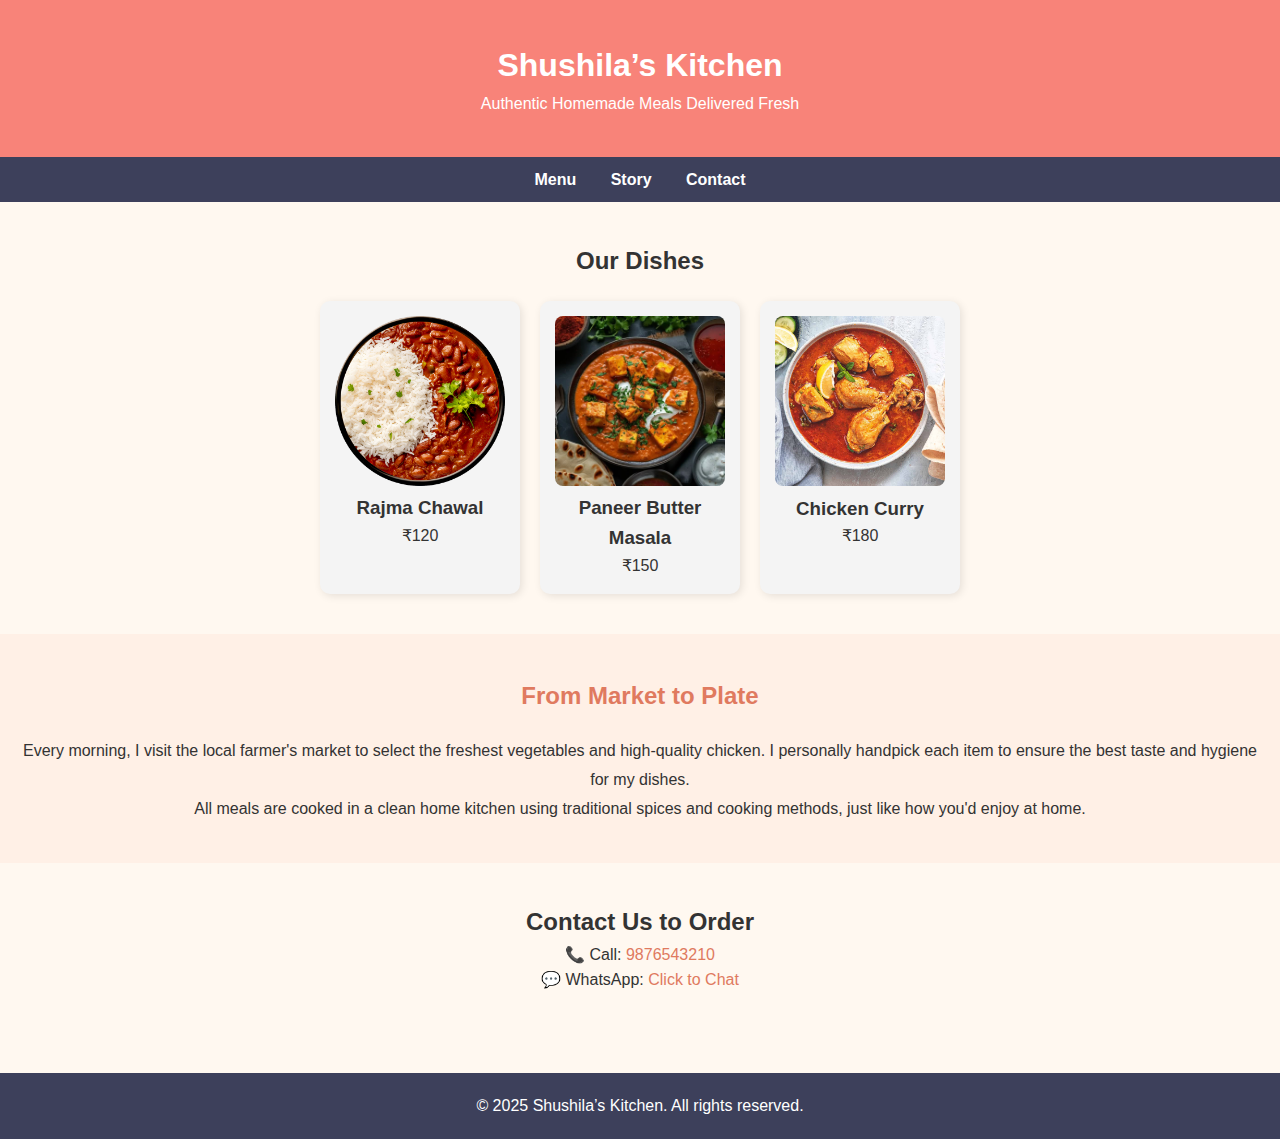
<file: index.html>
<!DOCTYPE html>
<html lang="en">
<head>
  <meta charset="UTF-8">
  <meta name="viewport" content="width=device-width, initial-scale=1">
  <title>Shushila’s Kitchen</title>
  <link rel="stylesheet" href="style.css">
</head>
<body>
  <header>
    <div class="container">
      <h1>Shushila’s Kitchen</h1>
      <p>Authentic Homemade Meals Delivered Fresh</p>
    </div>
  </header>

  <nav>
    <ul>
      <li><a href="#menu">Menu</a></li>
      <li><a href="#story">Story</a></li>
      <li><a href="#contact">Contact</a></li>
    </ul>
  </nav>

  <section id="menu">
    <h2>Our Dishes</h2>
    <div class="menu-items">
      <div class="dish">
        <img src="images/rajma-chawal.png" alt="Rajma Chawal">
        <h3>Rajma Chawal</h3>
        <p>₹120</p>
      </div>
      <div class="dish">
        <img src="images/paneer-butter-masala.jpg" alt="Paneer Butter Masala">
        <h3>Paneer Butter Masala</h3>
        <p>₹150</p>
      </div>
      <div class="dish">
        <img src="images/chicken-curry-1.jpg" alt="Chicken Curry">
        <h3>Chicken Curry</h3>
        <p>₹180</p>
      </div>
    </div>
  </section>

  <section id="story">
    <h2>From Market to Plate</h2>
     <p>
    Every morning, I visit the local farmer's market to select the freshest vegetables and high-quality chicken. 
    I personally handpick each item to ensure the best taste and hygiene for my dishes.
  </p>
  <p>
    All meals are cooked in a clean home kitchen using traditional spices and cooking methods, just like how you'd enjoy at home.
  </p>
  </section>

  <section id="contact">
    <h2>Contact Us to Order</h2>
    <p>📞 Call: <a href="tel:9876543210">9876543210</a></p>
    <p>💬 WhatsApp: <a href="https://wa.me/919876543210" target="_blank">Click to Chat</a></p>
  </section>

  <footer>
    <p>&copy; 2025 Shushila’s Kitchen. All rights reserved.</p>
  </footer>

  <script src="script.js"></script>
</body>
</html>
</file>
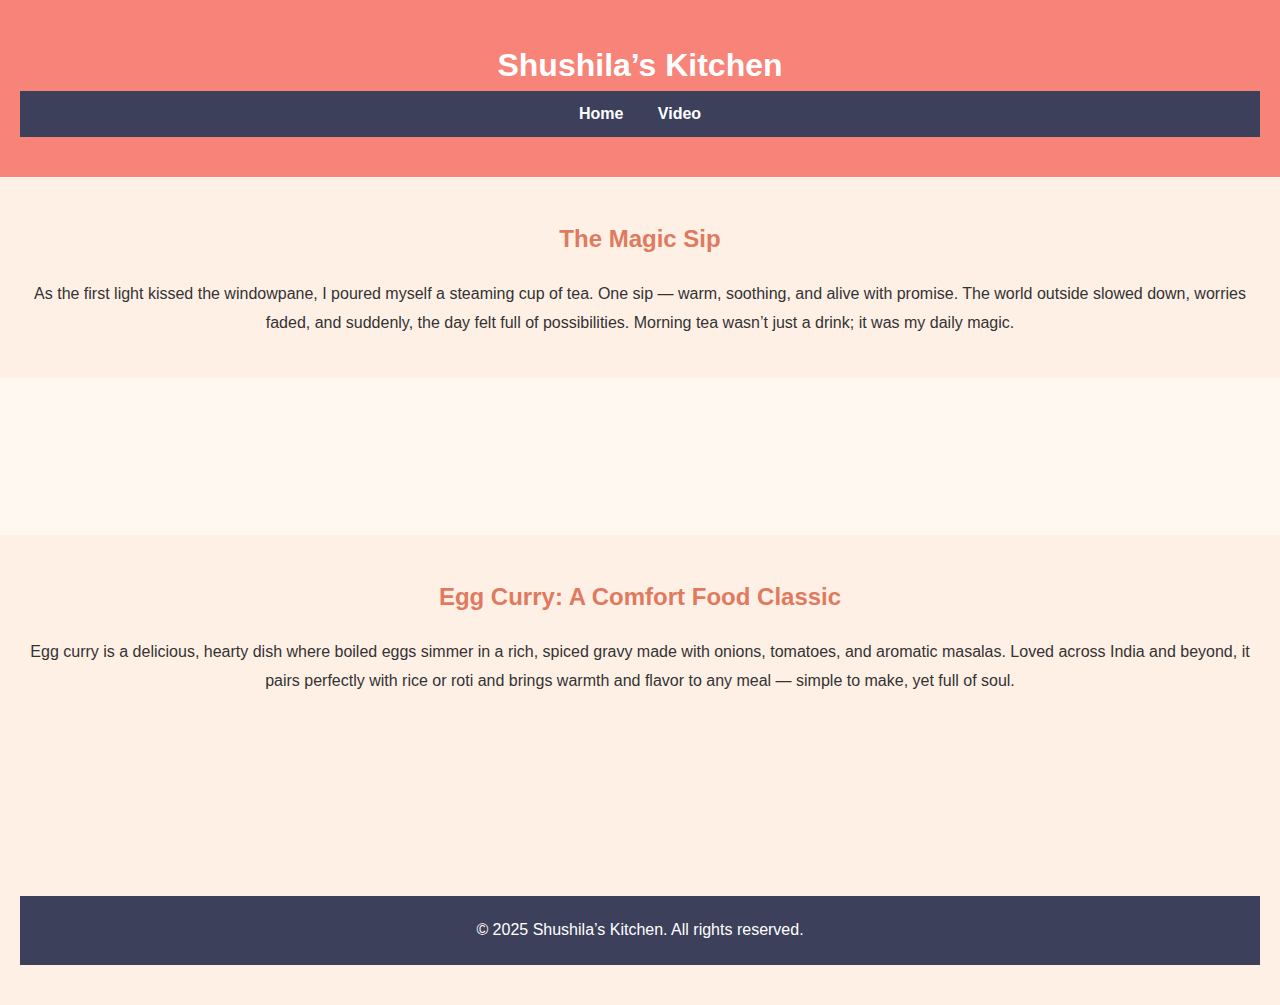
<file: video.html>
<!DOCTYPE html>
<html lang="en">
<head>
  <meta charset="UTF-8" />
  <meta name="viewport" content="width=device-width, initial-scale=1" />
  <title>Shushila’s Kitchen - Videos</title>
  <link rel="stylesheet" href="style.css" />
</head>
<body>
  <header>
    <div class="container">
      <h1>Shushila’s Kitchen</h1>
      <nav>
        <ul>
          <li><a href="index.html">Home</a></li>
          <li><a href="video.html">Video</a></li>
        </ul>
      </nav>
    </div>
  </header>
  <section id="story">
    <h2>The Magic Sip</h2>
    <p>
     As the first light kissed the windowpane, I poured myself a steaming cup of tea. One sip — warm, soothing, and alive with promise. The world outside slowed down, worries faded, and suddenly, the day felt full of possibilities. Morning tea wasn’t just a drink; it was my daily magic.
    </p>
  
  </section>

   <!-- Video Section -->
  <div class="video-wrapper">
    <div class="video-container">
      <iframe 
        src="https://www.youtube.com/embed/KMiD17lqpcQ" 
        title="YouTube video player" 
        frameborder="0" 
        allow="accelerometer; autoplay; clipboard-write; encrypted-media; gyroscope; picture-in-picture" 
        allowfullscreen>
      </iframe>
    </div>
  </div>

  


  <section id="story">
    <h2>Egg Curry: A Comfort Food Classic</h2>
    <p>
      Egg curry is a delicious, hearty dish where boiled eggs simmer in a rich, spiced gravy made with onions, tomatoes, and aromatic masalas. Loved across India and beyond, it pairs perfectly with rice or roti and brings warmth and flavor to any meal — simple to make, yet full of soul.
    </p>
  </sections>

  <div class="video-wrapper">
    <div class="video-container">
      <iframe 
        src="https://www.youtube.com/embed/wQGX4k5TjTc" 
        title="YouTube video player" 
        frameborder="0" 
        allow="accelerometer; autoplay; clipboard-write; encrypted-media; gyroscope; picture-in-picture" 
        allowfullscreen>
      </iframe>
    </div>
  </div>

  <footer>
    <p>&copy; 2025 Shushila’s Kitchen. All rights reserved.</p>
  </footer>

  <script src="script.js"></script>
</body>
</html>
</file>
<file: style.css>
/* Reset basic styles */
* {
  margin: 0;
  padding: 0;
  box-sizing: border-box;
}

body {
  font-family: 'Segoe UI', sans-serif;
  line-height: 1.6;
  background-color: #fff8f0;
  color: #333;
}

header {
  background-color: #f88379;
  color: white;
  padding: 40px 20px;
  text-align: center;
}

nav {
  background-color: #3d405b;
  padding: 10px;
  text-align: center;
}

nav ul {
  list-style: none;
}

nav ul li {
  display: inline-block;
  margin: 0 15px;
}

nav ul li a {
  color: #fff;
  text-decoration: none;
  font-weight: bold;
}

section {
  padding: 40px 20px;
  text-align: center;
}

.menu-items {
  display: flex;
  justify-content: center;
  flex-wrap: wrap;
  gap: 20px;
  margin-top: 20px;
}

.dish {
  background-color: #f4f4f4;
  border-radius: 10px;
  padding: 15px;
  width: 200px;
  box-shadow: 2px 2px 8px rgba(0,0,0,0.1);
}

.dish img {
  width: 100%;
  border-radius: 8px;
}

footer {
  background-color: #3d405b;
  color: white;
  text-align: center;
  padding: 20px;
  margin-top: 40px;
}
#story {
  background-color: #fff0e6;
  padding: 40px 20px;
  text-align: center;
  line-height: 1.8;
  color: #333;
}

#story h2 {
  color: #e07a5f;
  margin-bottom: 20px;
}

a {
  color: #e07a5f;
  text-decoration: none;
}

a:hover {
  text-decoration: underline;
}

/* Responsive */
@media (max-width: 600px) {
  .menu-items {
    flex-direction: column;
    align-items: center;
  }
}
</file>
